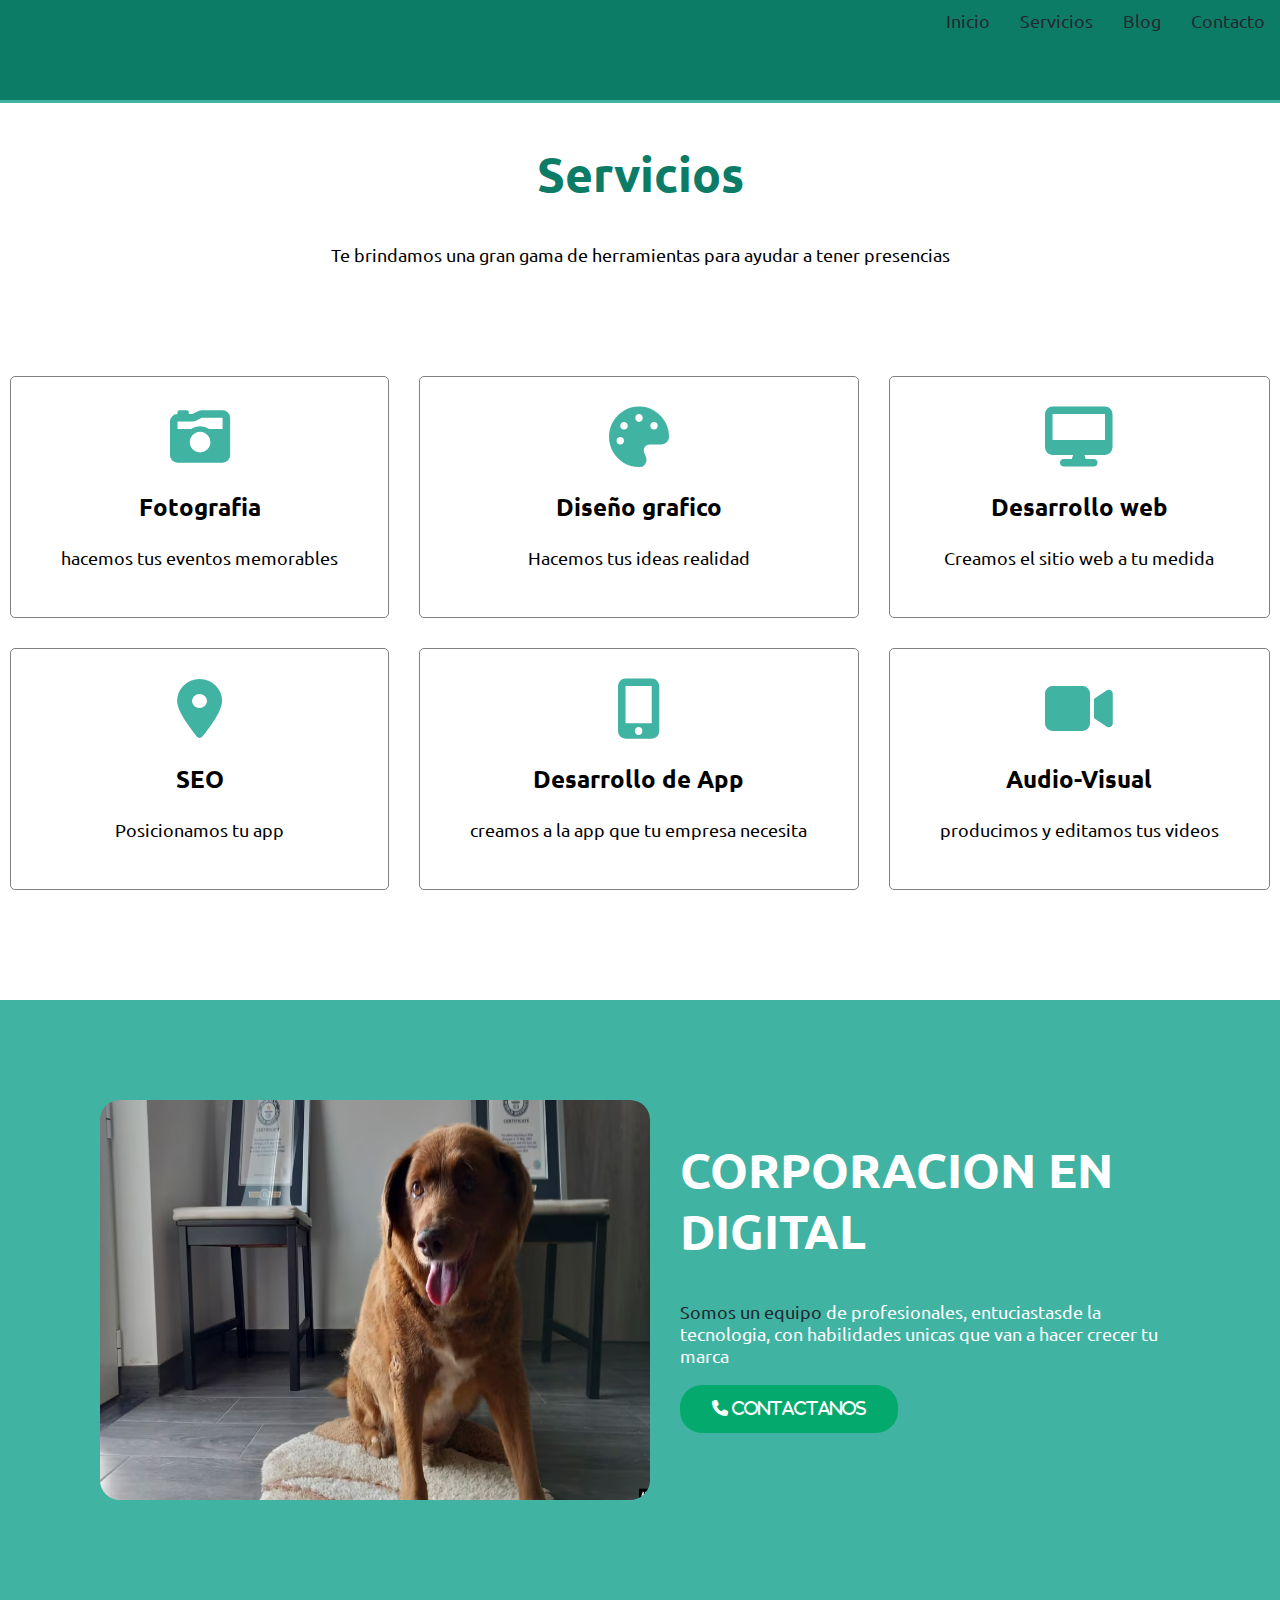
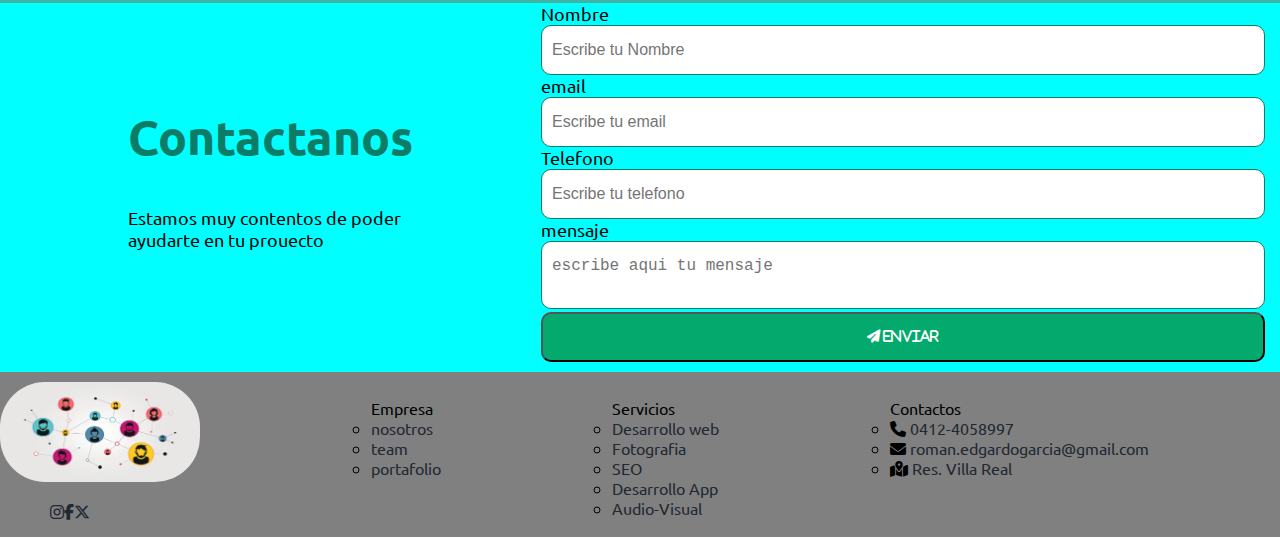
<file: index.html>
<!DOCTYPE html>
<html lang="es">
<head>
    <meta charset="UTF-8">
    <meta name="viewport" content="width=device-width, initial-scale=1.0">
    <link rel="stylesheet" href="/assets/css/style2.css">
    <link rel="stylesheet" href="/assets/fontawesome-free-6.6.0-web/css/all.css">
    <link rel="stylesheet" href="https://cdnjs.cloudflare.com/ajax/libs/animate.css/4.1.1/animate.min.css"/>
    <link rel="stylesheet" href="/assets/css/querys.css">
    <title>Endigital</title>
</head>
<body>
    <header>
        <nav>
            <li> <a href="index.html">Inicio</a></li>
            <li> <a href="servicios.html">Servicios</a></li>
            <li> <a href="blog.html">Blog</a></li>
            <li> <a href="contacto.html">Contacto</a></li>
        </nav>
    </header>
    <section class="title">
    <h2 class="animate__animated animate__bounce">Servicios</h2>
        <p>Te brindamos una gran gama de herramientas para ayudar a tener presencias</p>
    </section>
    <section class="servicios">
        <div class="item-servicios animate__animated animate__fadeInLeft">
            <a href="fotografia.html"><i class="fa-solid fa-camera-retro icon cambiocolor"></i></a>
            <h3>Fotografia</h3>
            <p>hacemos tus eventos memorables</p>
        </div>
        <div class="item-servicios animate__animated animate__fadeInDown animate__delay-2s">
            <a href="disenografico.html"><i class="fa-solid fa-palette icon cambiocolor"></i></a>
            <h3>Diseño grafico</h3>
            <p>Hacemos tus ideas realidad</p>
        </div>
        <div class="item-servicios animate__animated animate__fadeInRight animate__delay-3s">
            <a href="desarrolloweb.html"><i class="fa-solid fa-desktop icon cambiocolor"></i></a>
            <h3>Desarrollo web</h3>
            <p>Creamos el sitio web a tu medida</p>
        </div>
        <div class="item-servicios animate__animated animate__fadeInLeft animate__delay-4s">
            <a href="seo.html"><i class="fa-solid fa-location-dot icon cambiocolor"></i></a>
            <h3>SEO</h3>
            <p>Posicionamos tu app</p>
        </div>
        <div class="item-servicios animate__animated animate__fadeInUp animate__delay-5s">
            <a href="desarrolloapp.html"><i class="fa-solid fa-mobile-screen-button icon cambiocolor"></i></a>
            <h3>Desarrollo de App</h3>
            <p>creamos a la app que tu empresa necesita</p>
        </div>
        <div class="item-servicios animate__animated animate__fadeInRight">
            <a href="audiovisuales.html"><i class="fa-solid fa-video icon cambiocolor"></i></a>
            <h3>Audio-Visual</h3>
            <p>producimos y editamos tus videos</p>
        </div>
        <!--
        <div class="box"></div>
        <div class="box" id="div1">linear</div>
        <div class="box" id="div2">ease</div>
        <div class="box" id="div3">ease-in</div>
        <div class="box" id="div4">ease-out</div>
        <div class="box" id="div5">ease-in-out</div>-->
    </section>
    <section class="nosotros">
        <div class="img animate__animated animate__fadeInLeft">
            <img src="assets/images/perro.jpg" alt="perro" class="imagen">
            <!--revisar los servicios-->
        </div>
        <div>
            <h2 class="animate__animated animate__fadeInRight">Corporacion en digital</h2>
            <p class="textcontactanos animate__animated animate__fadeInRight animate__delay-2s"><a href="#">Somos un equipo</a> de profesionales, entuciastasde la tecnologia, con habilidades unicas que van a hacer crecer tu marca</p>
            <button class="contactanos animate__animated animate__fadeInRight animate__delay-2s"><i class="fa-solid fa-phone">  Contactanos</i></button>
        </div>
    </section>
    <section class="contacto animate__animated animate__fadeInLeft">
        <article class="contact1">
            <h2>Contactanos</h2>
            <p>Estamos muy contentos de poder ayudarte en tu prouecto</p>
        </article>
        <article class="contact2 animate__animated animate__fadeInRight animate__delay-2s">
            <form action="" name="form1" method="post">
                <label for="name">Nombre</label>
                <input type="text" name="name" placeholder="Escribe tu Nombre">
                <label for="email">email</label>
                <input type="email" name="email" placeholder="Escribe tu email">
                <label for="telefono">Telefono</label>
                <input type="telefono" name="telefono" placeholder="Escribe tu telefono">
                <label for="mensaje">mensaje</label>
                <textarea name="mensaje" placeholder="escribe aqui tu mensaje"></textarea>
                <button class="bcontacto"><i class="fa-solid fa-paper-plane">  Enviar</i></button>
            </form>
        </article>
    </section>
    <footer class="footer">
        <section class="sredes">
            <img class="simage" src="/assets/images/networking.jpg" alt="redes">
            <ul class="ulprimero">
                <li><a href="#"><i class="fa-brands fa-instagram"></i></a></li>
                <li><a href="#"><i class="fa-brands fa-facebook-f"></i></a></li>
                <li><a href="#"><i class="fa-brands fa-x-twitter"></i></a></li>
            </ul>
        </section>
        <section class="sempresa">
            <ul> Empresa
                <li class="ulsangria"><a href="#">nosotros</a></li>
                <li class="ulsangria"><a href="#">team</a></li>
                <li class="ulsangria"><a href="#">portafolio</a></li>
            </ul>
        </section>
        <section class="sservicios">
            <ul>Servicios
            <li class="ulsangria"><a href="#">Desarrollo web</a></li>
            <li class="ulsangria"><a href="#">Fotografia</a></li>
            <li class="ulsangria"><a href="#">SEO</a></li>
            <li class="ulsangria"><a href="#">Desarrollo App</a></li>
            <li class="ulsangria"><a href="#">Audio-Visual</a></li>
            </ul>
        </section>
        <section class="scontacto">
            <ul>Contactos
                <li class="ulsangria"><i class="fa-solid fa-phone"></i>  <a href="#">0412-4058997</a></li>
                <li class="ulsangria"><i class="fa-solid fa-envelope"></i> <a href="#">roman.edgardogarcia@gmail.com</a></li>
                <li class="ulsangria"><i class="fa-solid fa-map-location-dot"></i> <a href="#">Res. Villa Real</a></li>
            </ul>
        </section>
    </footer>
</body>
</html>
</file>
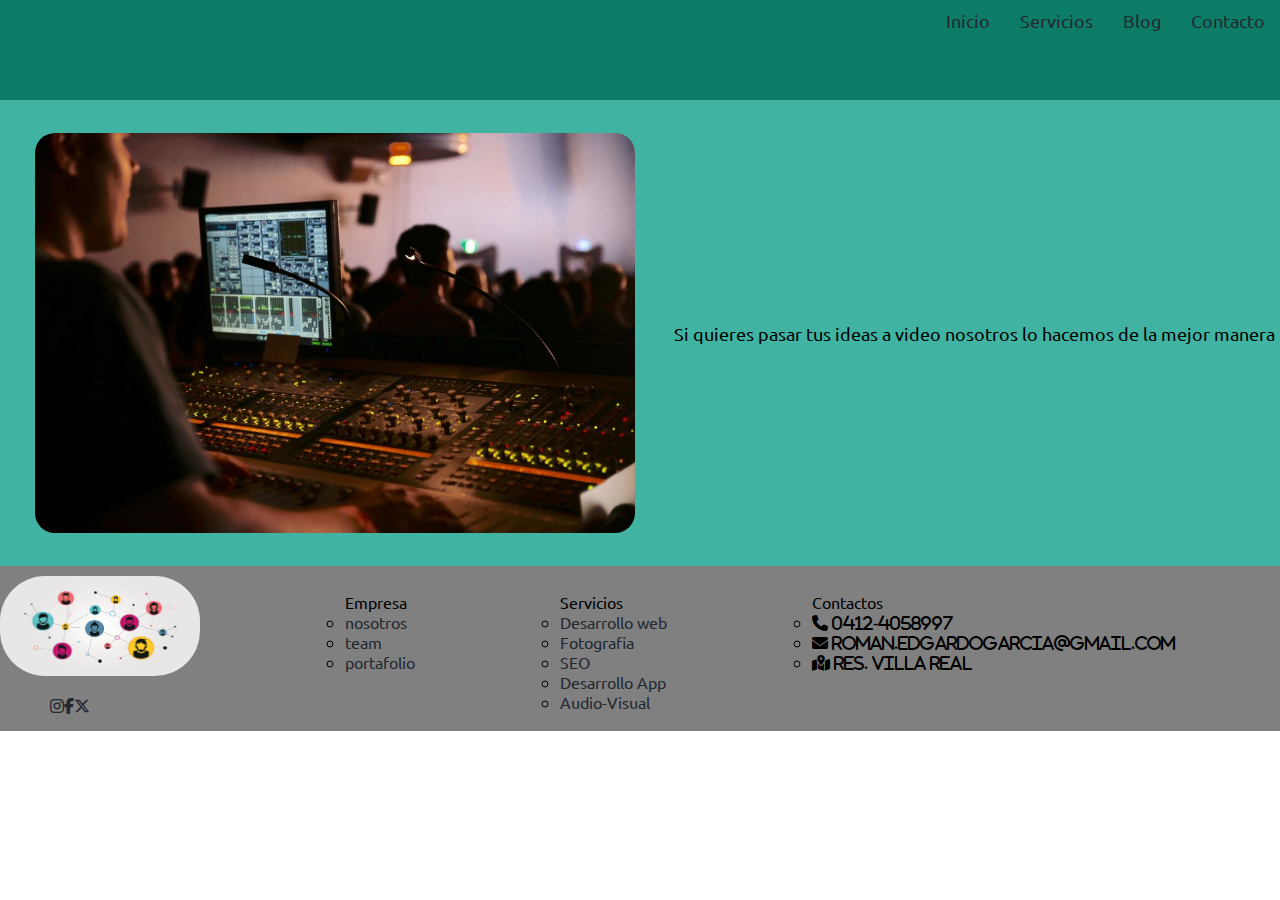
<file: audiovisuales.html>
<!DOCTYPE html>
<html lang="en">
<head>
    <meta charset="UTF-8">
    <meta name="viewport" content="width=device-width, initial-scale=1.0">
    <link rel="stylesheet" href="/assets/css/style2.css">
    <link rel="stylesheet" href="/assets/fontawesome-free-6.6.0-web/css/all.css">
    <link rel="stylesheet" href="https://cdnjs.cloudflare.com/ajax/libs/animate.css/4.1.1/animate.min.css"/>
    <title>Audio Visuales</title>
</head>
<body>
    <header>
        <nav>
            <li> <a href="index.html">Inicio</a></li>
            <li> <a href="servicios.html">Servicios</a></li>
            <li> <a href="blog.html">Blog</a></li>
            <li> <a href="contacto.html">Contacto</a></li>
        </nav>
    </header>
    <section class="sectaudiovisual">
        <div class="divaudiovisual">
            <img class="imgaudiovisual animate__animated animate__flip" src="/assets/images/Audiovisual.jpg" alt="Audiovisual">
        </div>
        <div class="txtaudiovisual">
            <p class="animate__animated animate__bounceInRight animate__delay-1s">Si quieres pasar tus ideas a video nosotros lo hacemos de la mejor manera</p>
        </div>
    </section>
    <footer class="footer">
        <section class="sredes">
            <img class="simage" src="/assets/images/networking.jpg" alt="redes">
            <ul class="ulprimero">
                <li><a href="#"><i class="fa-brands fa-instagram"></i></a></li>
                <li><a href="#"><i class="fa-brands fa-facebook-f"></i></a></li>
                <li><a href="#"><i class="fa-brands fa-x-twitter"></i></a></li>
            </ul>
        </section>
        <section class="sempresa">
            <ul> Empresa
                <li class="ulsangria"><a href="#">nosotros</a></li>
                <li class="ulsangria"><a href="#">team</a></li>
                <li class="ulsangria"><a href="#">portafolio</a></li>
            </ul>
        </section>
        <section class="sservicios">
            <ul>Servicios
            <li class="ulsangria"><a href="#">Desarrollo web</a></li>
            <li class="ulsangria"><a href="#">Fotografia</a></li>
            <li class="ulsangria"><a href="#">SEO</a></li>
            <li class="ulsangria"><a href="#">Desarrollo App</a></li>
            <li class="ulsangria"><a href="#">Audio-Visual</a></li>
            </ul>
        </section>
        <section class="scontacto">
            <ul>Contactos
                <li class="ulsangria"><i class="fa-solid fa-phone">  0412-4058997</i></li>
                <li class="ulsangria"><i class="fa-solid fa-envelope">  roman.edgardogarcia@gmail.com</i></li>
                <li class="ulsangria"><i class="fa-solid fa-map-location-dot">  Res. Villa Real</i></li>
            </ul>
        </section>
    </footer>
</body>
</html>
</file>
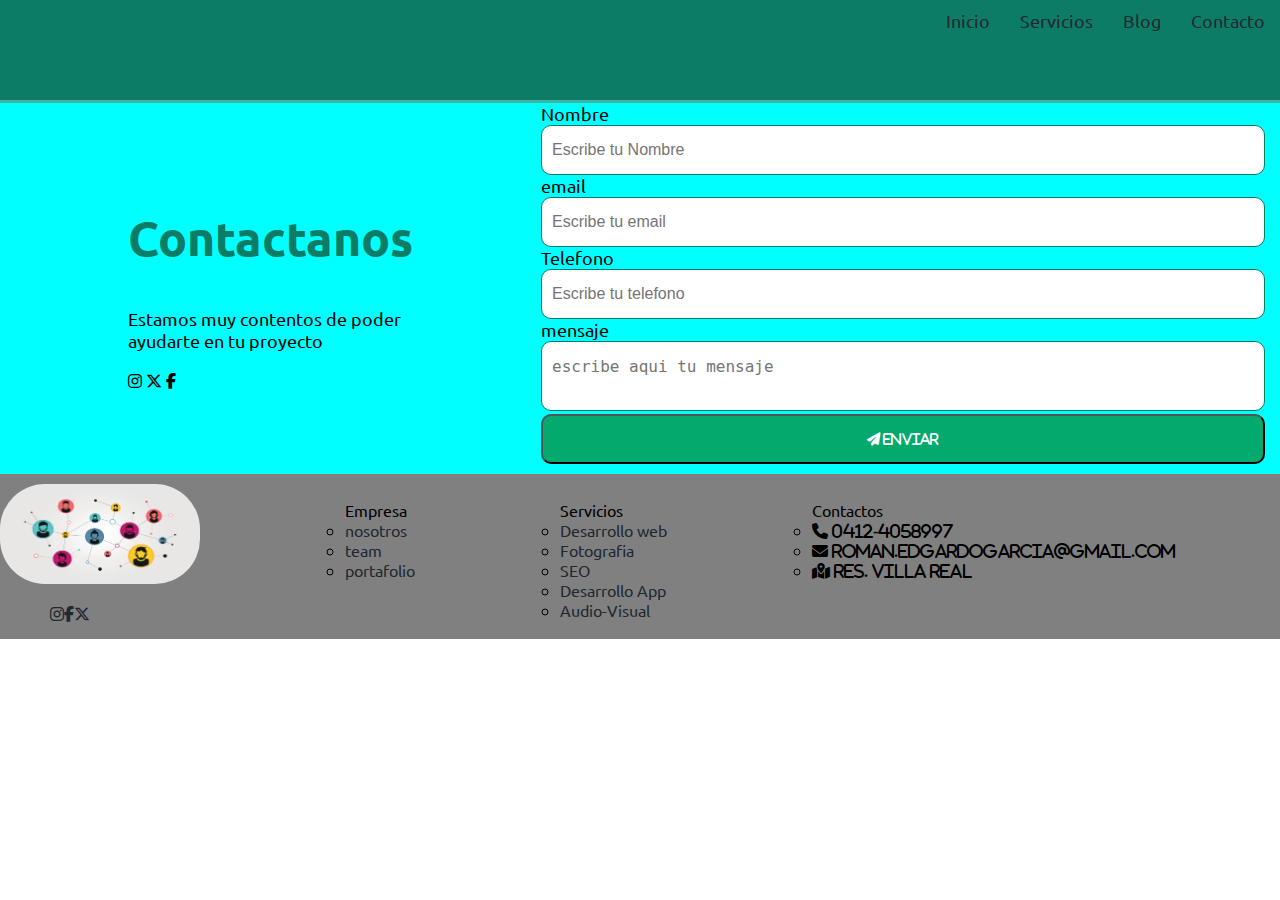
<file: contacto.html>
<!DOCTYPE html>
<html lang="es">
<head>
    <meta charset="UTF-8">
    <meta name="viewport" content="width=device-width, initial-scale=1.0">
    <link rel="stylesheet" href="/assets/css/style2.css">
    <link rel="stylesheet" href="/assets/fontawesome-free-6.6.0-web/css/all.css">
    <link rel="stylesheet" href="https://cdnjs.cloudflare.com/ajax/libs/animate.css/4.1.1/animate.min.css"/>
    <title>Endigital</title>
</head>
<body>
    <header>
        <nav>
            <li> <a href="index.html">Inicio</a></li>
            <li> <a href="servicios.html">Servicios</a></li>
            <li> <a href="blog.html">Blog</a></li>
            <li> <a href="contacto.html">Contacto</a></li>
        </nav>
    </header>
    <section class="contacto animate__animated animate__fadeInLeft">
        <article class="contact1">
            <h2>Contactanos</h2>
            <p>Estamos muy contentos de poder ayudarte en tu proyecto</p>
            <i class="fa-brands fa-instagram"></i>
            <i class="fa-brands fa-x-twitter"></i>
            <i class="fa-brands fa-facebook-f"></i>
        </article>
        <article class="contact2 animate__animated animate__fadeInRight animate__delay-2s">
            <form action="" name="form1" method="post">
                <label for="name">Nombre</label>
                <input type="text" name="name" placeholder="Escribe tu Nombre">
                <label for="email">email</label>
                <input type="email" name="email" placeholder="Escribe tu email">
                <label for="telefono">Telefono</label>
                <input type="telefono" name="telefono" placeholder="Escribe tu telefono">
                <label for="mensaje">mensaje</label>
                <textarea name="mensaje" placeholder="escribe aqui tu mensaje"></textarea>
                <button class="bcontacto"><i class="fa-solid fa-paper-plane">  Enviar</i></button>
            </form>
        </article>
    </section>
    <footer class="footer">
        <section class="sredes">
            <img class="simage" src="/assets/images/networking.jpg" alt="redes">
            <ul class="ulprimero">
                <li><a href="#"><i class="fa-brands fa-instagram"></i></a></li>
                <li><a href="#"><i class="fa-brands fa-facebook-f"></i></a></li>
                <li><a href="#"><i class="fa-brands fa-x-twitter"></i></a></li>
            </ul>
        </section>
        <section class="sempresa">
            <ul> Empresa
                <li class="ulsangria"><a href="#">nosotros</a></li>
                <li class="ulsangria"><a href="#">team</a></li>
                <li class="ulsangria"><a href="#">portafolio</a></li>
            </ul>
        </section>
        <section class="sservicios">
            <ul>Servicios
            <li class="ulsangria"><a href="#">Desarrollo web</a></li>
            <li class="ulsangria"><a href="#">Fotografia</a></li>
            <li class="ulsangria"><a href="#">SEO</a></li>
            <li class="ulsangria"><a href="#">Desarrollo App</a></li>
            <li class="ulsangria"><a href="#">Audio-Visual</a></li>
            </ul>
        </section>
        <section class="scontacto">
            <ul>Contactos
                <li class="ulsangria"><i class="fa-solid fa-phone">  0412-4058997</i></li>
                <li class="ulsangria"><i class="fa-solid fa-envelope">  roman.edgardogarcia@gmail.com</i></li>
                <li class="ulsangria"><i class="fa-solid fa-map-location-dot">  Res. Villa Real</i></li>
            </ul>
        </section>
    </footer>
</body>
</html>
</file>
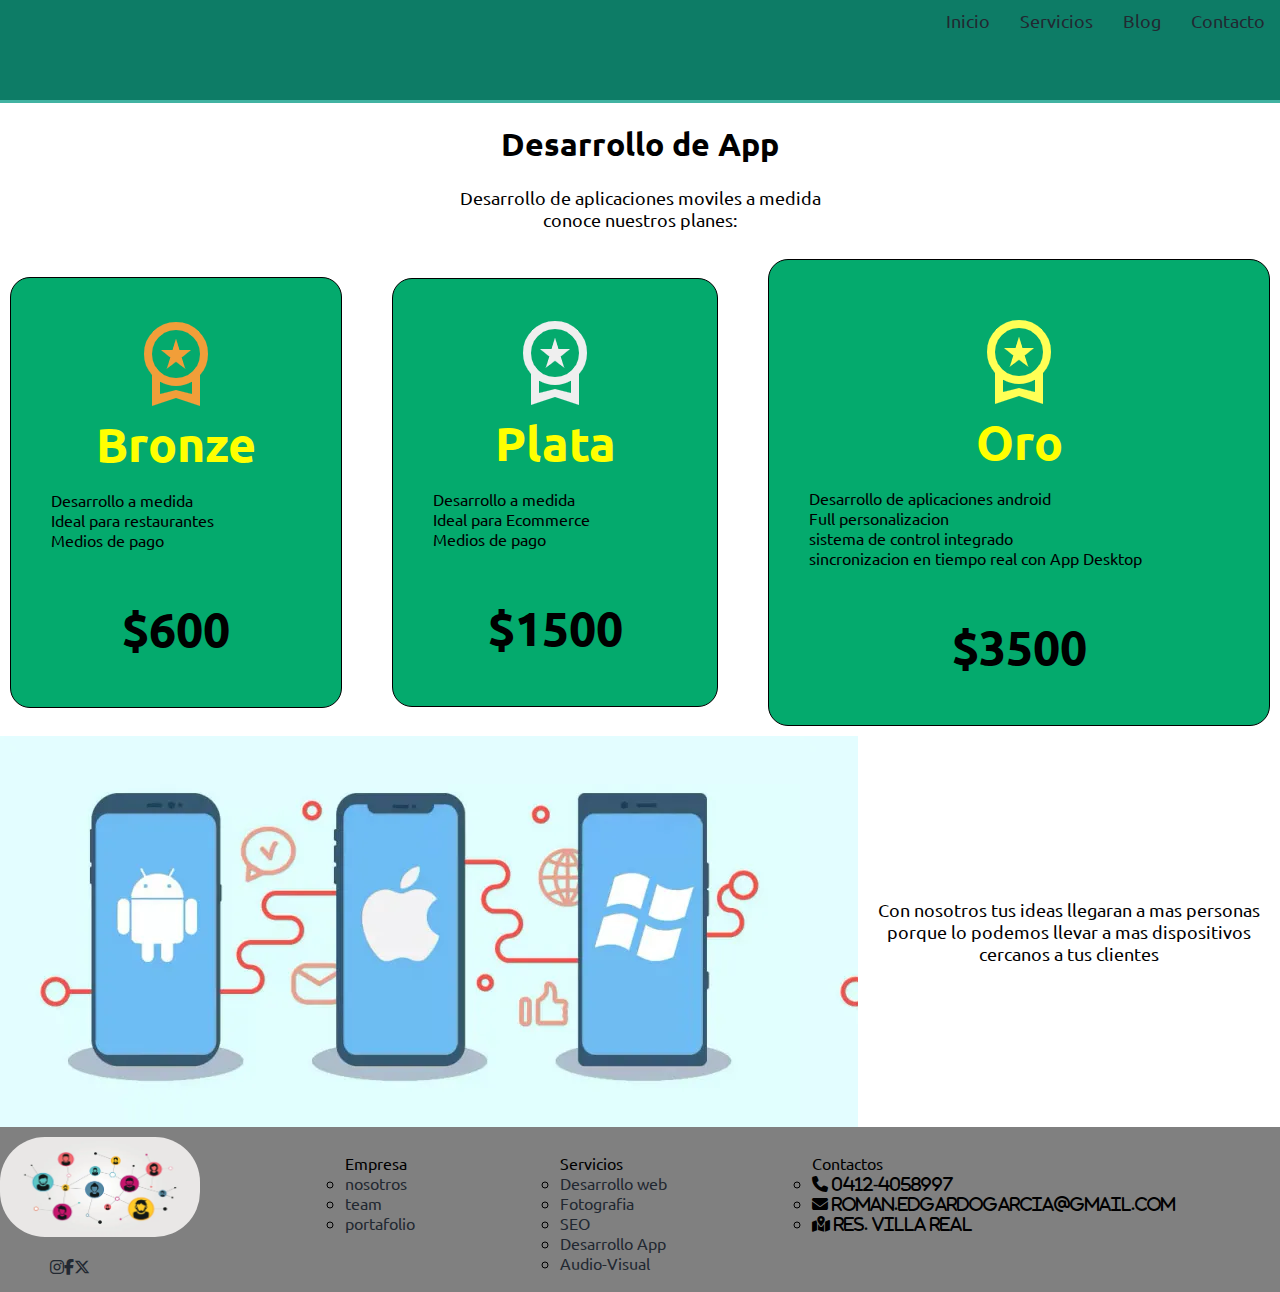
<file: desarrolloapp.html>
<!DOCTYPE html>
<html lang="en">
<head>
    <meta charset="UTF-8">
    <meta name="viewport" content="width=device-width, initial-scale=1.0">
    <link rel="stylesheet" href="/assets/css/style2.css">
    <link rel="stylesheet" href="/assets/fontawesome-free-6.6.0-web/css/all.css">
    <link rel="stylesheet" href="https://cdnjs.cloudflare.com/ajax/libs/animate.css/4.1.1/animate.min.css"/>
    <link rel="stylesheet" href="https://fonts.googleapis.com/css2?family=Material+Symbols+Outlined:opsz,wght,FILL,GRAD@20..48,100..700,0..1,-50..200" />
    <title>Diseno App</title>
</head>
<body>
    <header>
        <nav>
            <li> <a href="index.html">Inicio</a></li>
            <li> <a href="servicios.html">Servicios</a></li>
            <li> <a href="blog.html">Blog</a></li>
            <li> <a href="contacto.html">Contacto</a></li>
        </nav>
    </header>
    <section class="sectapp">
        <h1 class="h1app">Desarrollo de App</h1>
        <p class="papp">Desarrollo de aplicaciones moviles a medida <br>
        conoce nuestros planes:</p>
    </section>
    <section class="planes">
        <article class="card bronzeplate animate__animated animate__fadeInUp">
            <img src="/assets/images/medalbronze.png" alt="medalla de bronce">
            <h2 class="titapp">Bronze</h2>
            <ul class="listplanes">
                <li>Desarrollo a medida</li>
                <li>Ideal para restaurantes</li>
                <li>Medios de pago</li>
            </ul>
            <p class="precio">$600</p>
            <a href="#"></a>
        </article>
        <article class="card platecard animate__animated animate__fadeInUp animate__delay-1s">
            <img src="/assets/images/medalplate.png" alt="medalla de bronce">
            <h2 class="titapp">Plata</h2>
            <ul class="listplanes">
                <li>Desarrollo a medida</li>
                <li>Ideal para Ecommerce</li>
                <li>Medios de pago</li>
            </ul>
            <p class="precio">$1500</p>
            <a href="#"></a>
        </article>
        <article class="card goldcard animate__animated animate__fadeInUp animate__delay-2s">
            <img src="/assets/images/medalgold.png" alt="medalla de bronce">
            <h2 class="titapp">Oro</h2>
            <ul class="listplanes ">
                <li>Desarrollo de aplicaciones android</li>
                <li>Full personalizacion</li>
                <li>sistema de control integrado</li>
                <li>sincronizacion en tiempo real con App Desktop</li>
            </ul>
            <a href="#"></a>
            <p class="precio">$3500</p>
        </article>
    </section>
    <section class="sectdesarrolloapp">
        <div class="imgdesarrolloapp">
            
        </div>
        <div class="txtdesarrolloweb">
            <p>Con nosotros tus ideas llegaran a mas personas porque lo podemos llevar a mas dispositivos cercanos a tus clientes</p>
        </div>
    </section>
    <footer class="footer">
        <section class="sredes">
            <img class="simage" src="/assets/images/networking.jpg" alt="redes">
            <ul class="ulprimero">
                <li><a href="#"><i class="fa-brands fa-instagram"></i></a></li>
                <li><a href="#"><i class="fa-brands fa-facebook-f"></i></a></li>
                <li><a href="#"><i class="fa-brands fa-x-twitter"></i></a></li>
            </ul>
        </section>
        <section class="sempresa">
            <ul> Empresa
                <li class="ulsangria"><a href="#">nosotros</a></li>
                <li class="ulsangria"><a href="#">team</a></li>
                <li class="ulsangria"><a href="#">portafolio</a></li>
            </ul>
        </section>
        <section class="sservicios">
            <ul>Servicios
            <li class="ulsangria"><a href="#">Desarrollo web</a></li>
            <li class="ulsangria"><a href="#">Fotografia</a></li>
            <li class="ulsangria"><a href="#">SEO</a></li>
            <li class="ulsangria"><a href="#">Desarrollo App</a></li>
            <li class="ulsangria"><a href="#">Audio-Visual</a></li>
            </ul>
        </section>
        <section class="scontacto">
            <ul>Contactos
                <li class="ulsangria"><i class="fa-solid fa-phone">  0412-4058997</i></li>
                <li class="ulsangria"><i class="fa-solid fa-envelope">  roman.edgardogarcia@gmail.com</i></li>
                <li class="ulsangria"><i class="fa-solid fa-map-location-dot">  Res. Villa Real</i></li>
            </ul>
        </section>
    </footer>
</body>
</html>
</file>
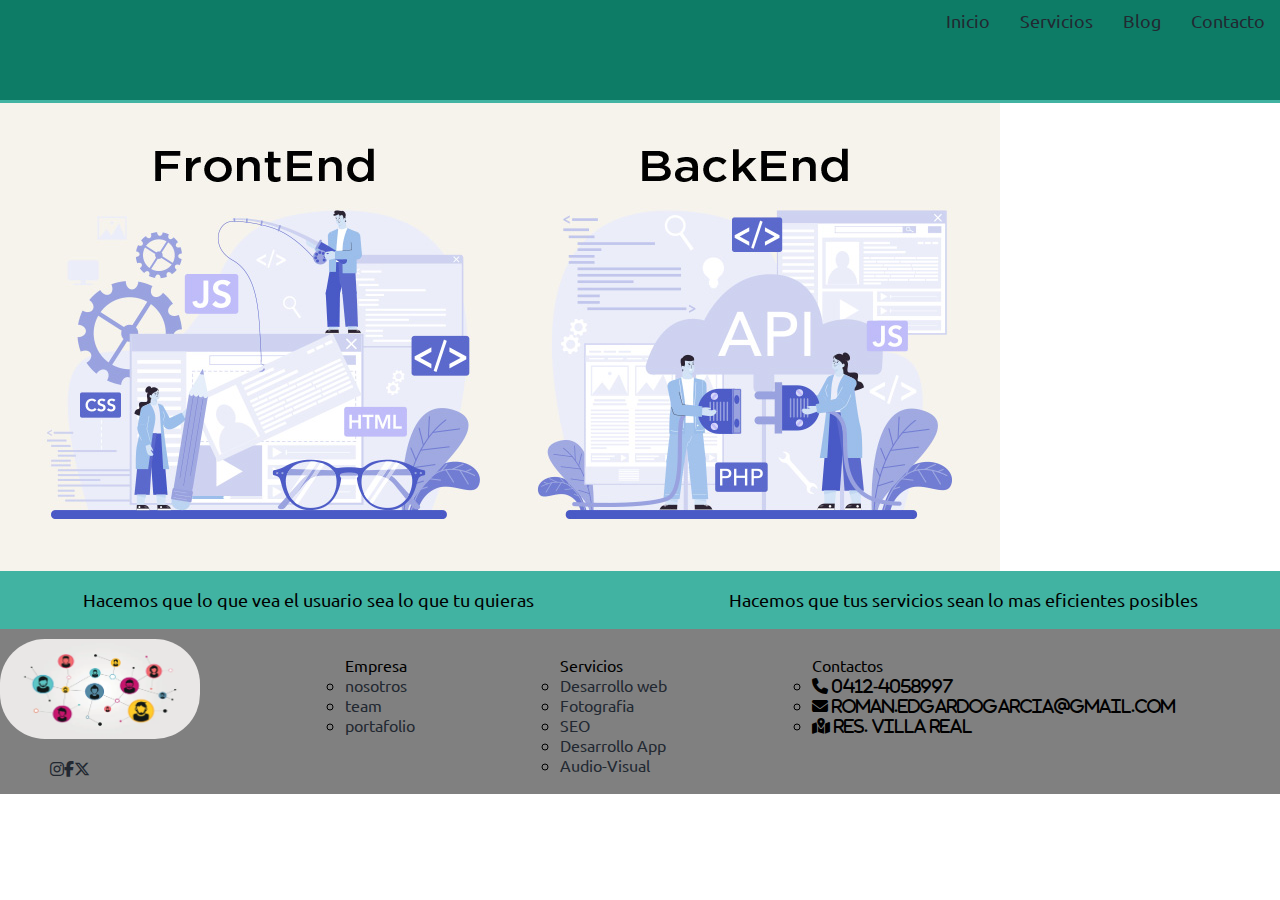
<file: desarrolloweb.html>
<!DOCTYPE html>
<html lang="en">
<head>
    <meta charset="UTF-8">
    <meta name="viewport" content="width=device-width, initial-scale=1.0">
    <link rel="stylesheet" href="/assets/css/style2.css">
    <link rel="stylesheet" href="/assets/fontawesome-free-6.6.0-web/css/all.css">
    <link rel="stylesheet" href="https://cdnjs.cloudflare.com/ajax/libs/animate.css/4.1.1/animate.min.css"/>
    <title>Diseno Web</title>
</head>
<body>
    <header>
        <nav>
            <li> <a href="index.html">Inicio</a></li>
            <li> <a href="servicios.html">Servicios</a></li>
            <li> <a href="blog.html">Blog</a></li>
            <li> <a href="contacto.html">Contacto</a></li>
        </nav>
    </header>
    <div class="imgdesarrolloweb"></div>
    <section class="desarrolloweb">
        <div class="sectfront">
            <p>Hacemos que lo que vea el usuario sea lo que tu quieras</p>
        </div>
        <div class="sectback">
            <p>Hacemos que tus servicios sean lo mas eficientes posibles</p>
        </div>
    </section>
    <footer class="footer">
        <section class="sredes">
            <img class="simage" src="/assets/images/networking.jpg" alt="redes">
            <ul class="ulprimero">
                <li><a href="#"><i class="fa-brands fa-instagram"></i></a></li>
                <li><a href="#"><i class="fa-brands fa-facebook-f"></i></a></li>
                <li><a href="#"><i class="fa-brands fa-x-twitter"></i></a></li>
            </ul>
        </section>
        <section class="sempresa">
            <ul> Empresa
                <li class="ulsangria"><a href="#">nosotros</a></li>
                <li class="ulsangria"><a href="#">team</a></li>
                <li class="ulsangria"><a href="#">portafolio</a></li>
            </ul>
        </section>
        <section class="sservicios">
            <ul>Servicios
            <li class="ulsangria"><a href="#">Desarrollo web</a></li>
            <li class="ulsangria"><a href="#">Fotografia</a></li>
            <li class="ulsangria"><a href="#">SEO</a></li>
            <li class="ulsangria"><a href="#">Desarrollo App</a></li>
            <li class="ulsangria"><a href="#">Audio-Visual</a></li>
            </ul>
        </section>
        <section class="scontacto">
            <ul>Contactos
                <li class="ulsangria"><i class="fa-solid fa-phone">  0412-4058997</i></li>
                <li class="ulsangria"><i class="fa-solid fa-envelope">  roman.edgardogarcia@gmail.com</i></li>
                <li class="ulsangria"><i class="fa-solid fa-map-location-dot">  Res. Villa Real</i></li>
            </ul>
        </section>
    </footer>
</body>
</html>
</file>
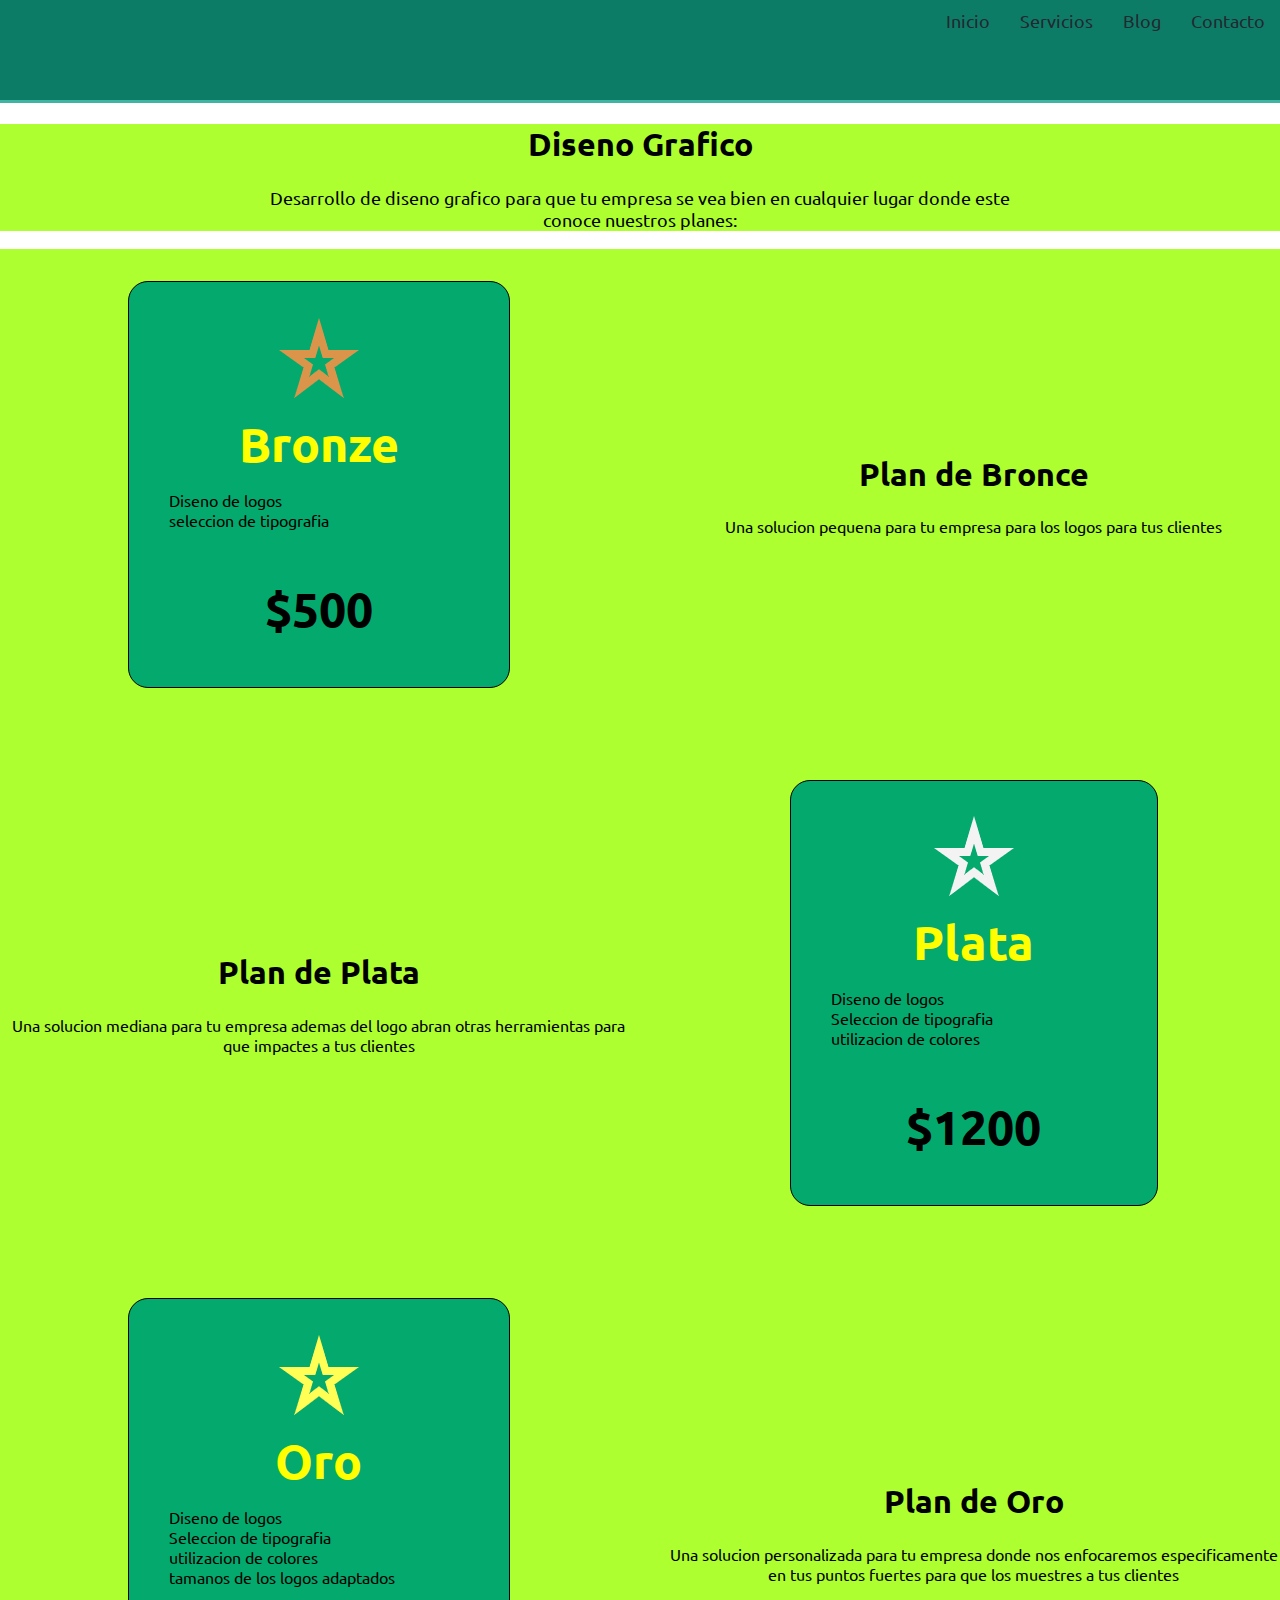
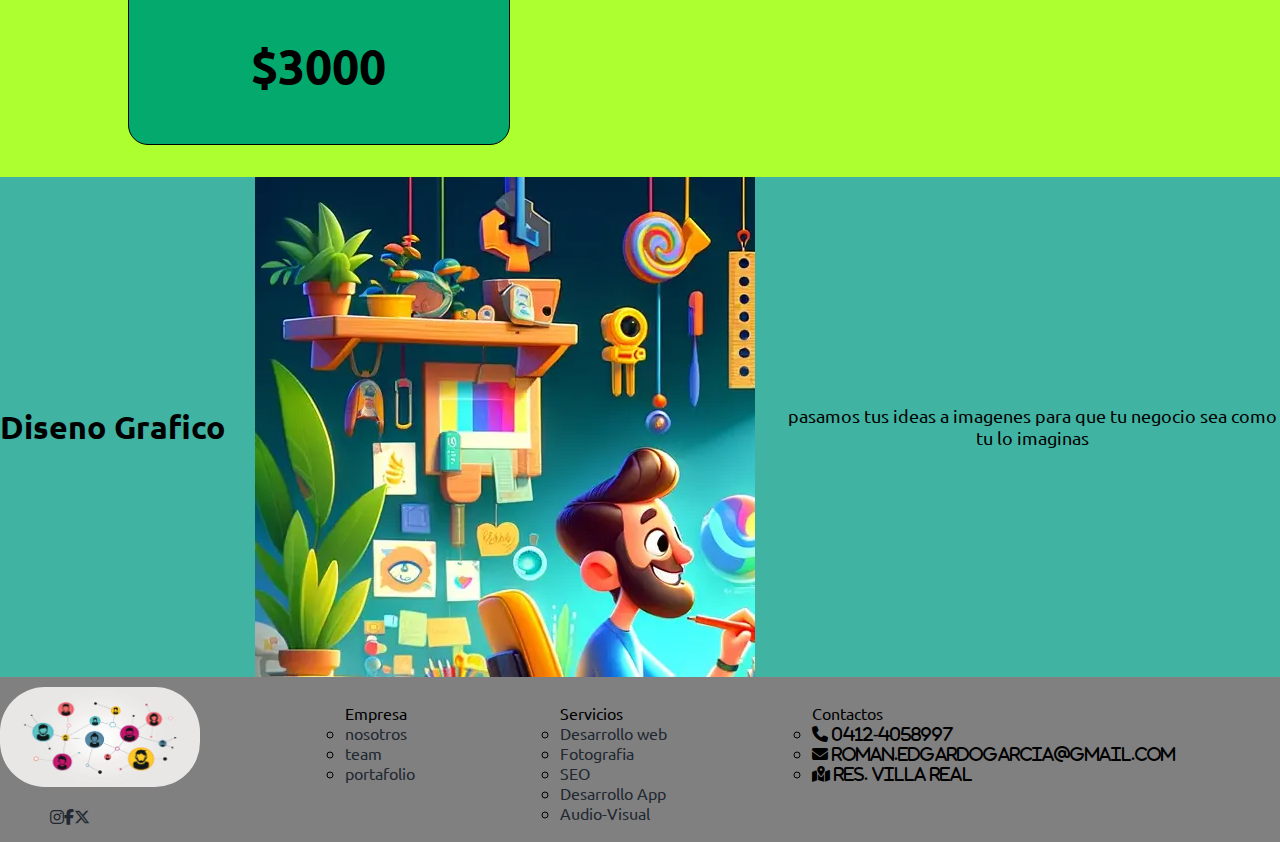
<file: disenografico.html>
<!DOCTYPE html>
<html lang="en">
<head>
    <meta charset="UTF-8">
    <meta name="viewport" content="width=device-width, initial-scale=1.0">    
    <link rel="stylesheet" href="/assets/css/style2.css">
    <link rel="stylesheet" href="/assets/fontawesome-free-6.6.0-web/css/all.css">
    <link rel="stylesheet" href="https://cdnjs.cloudflare.com/ajax/libs/animate.css/4.1.1/animate.min.css"/>
    <title>Diseno Grafico</title>
</head>
<body>
    <header>
        <nav>
            <li> <a href="index.html">Inicio</a></li>
            <li> <a href="servicios.html">Servicios</a></li>
            <li> <a href="blog.html">Blog</a></li>
            <li> <a href="contacto.html">Contacto</a></li>
        </nav>
    </header>
    <section class="sectapp colorgreenyellow">
        <h1 class="h1app">Diseno Grafico</h1>
        <p class="papp">Desarrollo de diseno grafico para que tu empresa se vea bien en cualquier lugar donde este <br>
        conoce nuestros planes:</p>
    </section>
    <section class="plandiseno colorgreenyellow">
        <div class="planbronze carddiseno bronzeplate">
            <img src="/assets/images/starbronze.png" alt="medalla de bronce">
            <h2 class="titapp">Bronze</h2>
            <ul class="listplanes">
                <li>Diseno de logos</li>
                <li>seleccion de tipografia</li>
            </ul>
            <p class="precio">$500</p>
            <a href="#"></a>
        </div>
        <div class="txtbronze">
            <h1>Plan de Bronce</h1>
            Una solucion pequena para tu empresa para los logos para tus clientes 
        </div>
        <div class="txtplate">
            <h1>Plan de Plata</h1>
            Una solucion mediana para tu empresa ademas del logo abran otras herramientas para que impactes a tus clientes
        </div>
        <div class="planplate carddiseno platecard">
            <img src="/assets/images/starplate.png" alt="medalla de bronce">
            <h2 class="titapp">Plata</h2>
            <ul class="listplanes">
                <li>Diseno de logos</li>
                <li>Seleccion de tipografia</li>
                <li>utilizacion de colores</li>
            </ul>
            <p class="precio">$1200</p>
            <a href="#"></a>
        </div>
        <div class="plangold carddiseno goldcard">
            <img src="/assets/images/stargold.png" alt="medalla de bronce">
            <h2 class="titapp">Oro</h2>
            <ul class="listplanes ">
                <li>Diseno de logos</li>
                <li>Seleccion de tipografia</li>
                <li>utilizacion de colores</li>
                <li>tamanos de los logos adaptados</li>
            </ul>
            <a href="#"></a>
            <p class="precio">$3000</p>
        </div>
        <div class="txtgold">
            <h1>Plan de Oro</h1>
            Una solucion personalizada para tu  empresa donde nos enfocaremos especificamente en tus puntos fuertes para que los muestres a tus clientes
        </div>
    </section>
    <section class="disenonosotros">
        <div>
            <h1 class="animate__animated animate__fadeInLeftBig">Diseno Grafico</h1>
        </div>
        <div class="imgdiseno">
            
        </div>
        <div>
            <p class="animate__animated animate__fadeInRightBig">pasamos tus ideas a imagenes para que tu negocio sea como tu lo imaginas </p>
        </div>
    </section>
    <footer class="footer">
        <section class="sredes">
            <img class="simage" src="/assets/images/networking.jpg" alt="redes">
            <ul class="ulprimero">
                <li><a href="#"><i class="fa-brands fa-instagram"></i></a></li>
                <li><a href="#"><i class="fa-brands fa-facebook-f"></i></a></li>
                <li><a href="#"><i class="fa-brands fa-x-twitter"></i></a></li>
            </ul>
        </section>
        <section class="sempresa">
            <ul> Empresa
                <li class="ulsangria"><a href="#">nosotros</a></li>
                <li class="ulsangria"><a href="#">team</a></li>
                <li class="ulsangria"><a href="#">portafolio</a></li>
            </ul>
        </section>
        <section class="sservicios">
            <ul>Servicios
            <li class="ulsangria"><a href="#">Desarrollo web</a></li>
            <li class="ulsangria"><a href="#">Fotografia</a></li>
            <li class="ulsangria"><a href="#">SEO</a></li>
            <li class="ulsangria"><a href="#">Desarrollo App</a></li>
            <li class="ulsangria"><a href="#">Audio-Visual</a></li>
            </ul>
        </section>
        <section class="scontacto">
            <ul>Contactos
                <li class="ulsangria"><i class="fa-solid fa-phone">  0412-4058997</i></li>
                <li class="ulsangria"><i class="fa-solid fa-envelope">  roman.edgardogarcia@gmail.com</i></li>
                <li class="ulsangria"><i class="fa-solid fa-map-location-dot">  Res. Villa Real</i></li>
            </ul>
        </section>
    </footer>
</body>
</html>
</file>
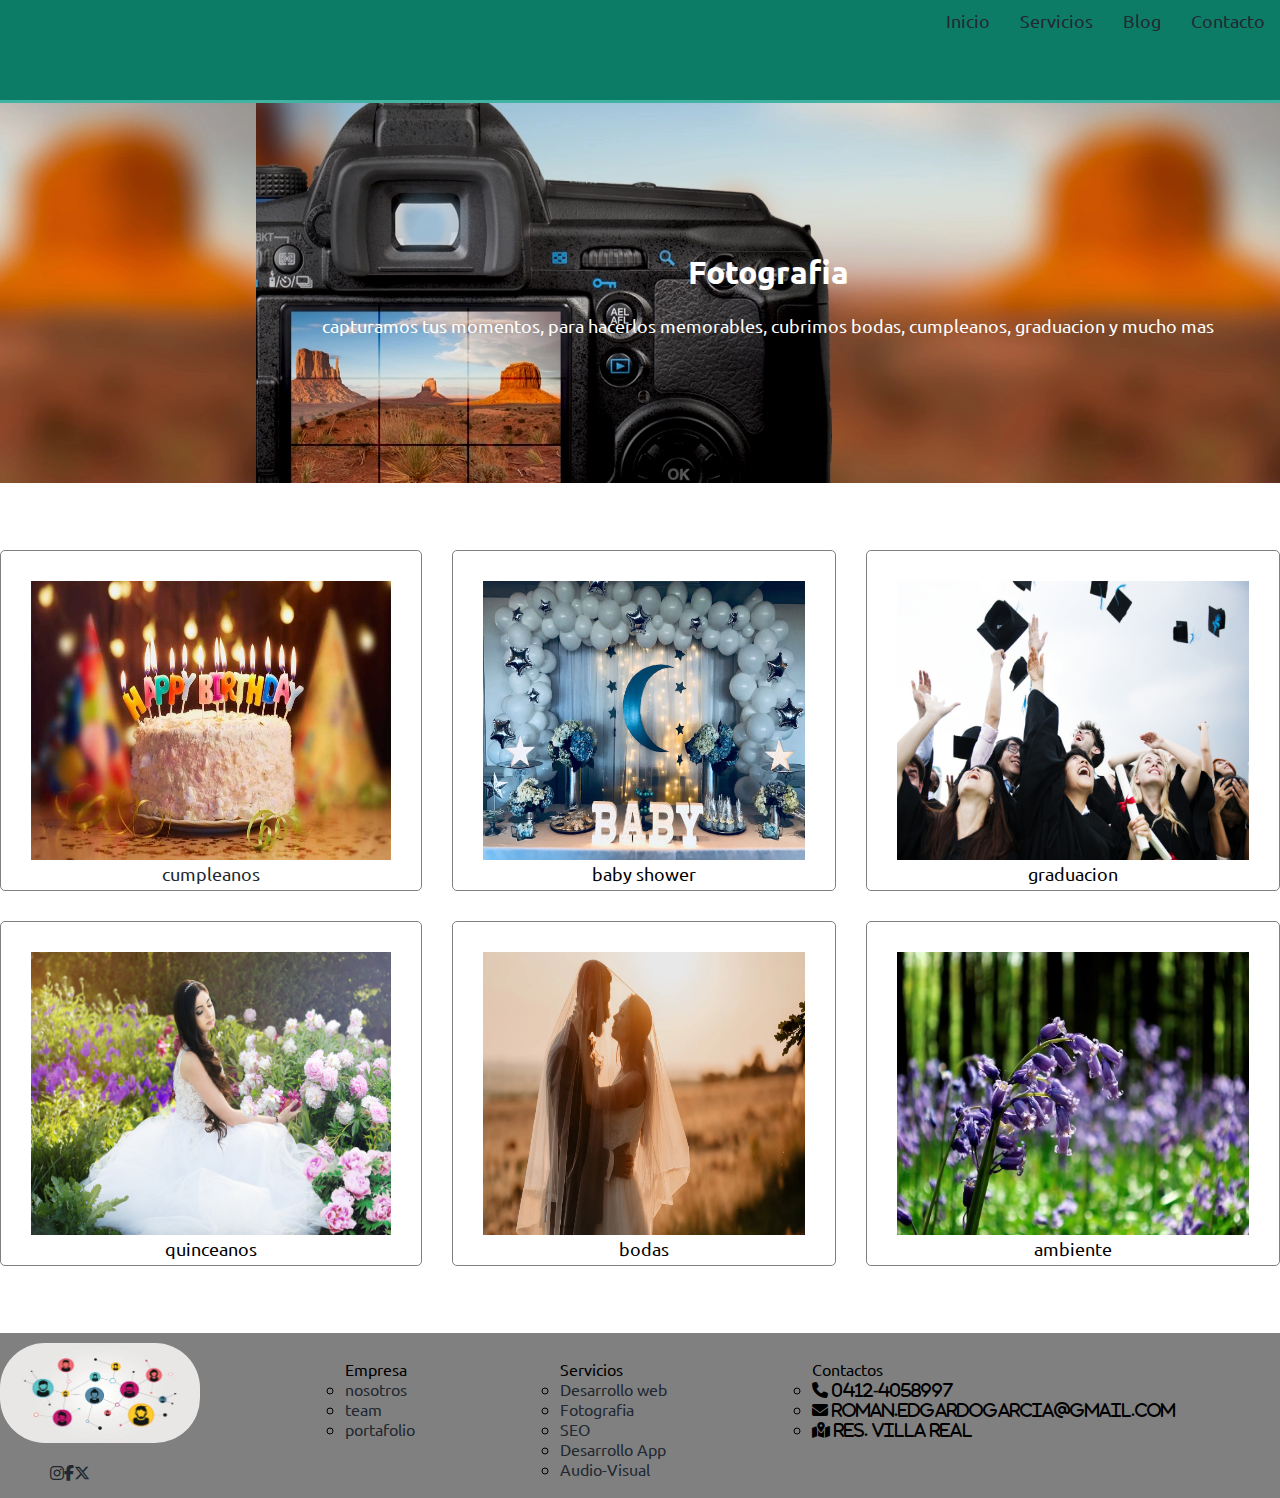
<file: fotografia.html>
<!DOCTYPE html>
<html lang="en">
<head>
    <meta charset="UTF-8">
    <meta name="viewport" content="width=device-width, initial-scale=1.0">
    <link rel="stylesheet" href="/assets/css/style2.css">
    <link rel="stylesheet" href="/assets/fontawesome-free-6.6.0-web/css/all.css">
    <link rel="stylesheet" href="https://cdnjs.cloudflare.com/ajax/libs/animate.css/4.1.1/animate.min.css"/>
    <title>Fotografia</title>
</head>
<body>
    <header>
        <nav>
            <li> <a href="index.html">Inicio</a></li>
            <li> <a href="servicios.html">Servicios</a></li>
            <li> <a href="blog.html">Blog</a></li>
            <li> <a href="contacto.html">Contacto</a></li>
        </nav>
    </header>
    <section class="fotografia">
        <h1>Fotografia</h1>
        <p>capturamos tus momentos, para hacerlos memorables, cubrimos bodas, cumpleanos, graduacion y mucho mas</p>
    </section>
    <section class="galeria">
        <article class="fotos">
            <a href="#"><img class="foto" src="/assets/images/cumpleanos.jpg" alt="cumpleanos"><p class="tserviciofotografia">cumpleanos</p></a>
        </article>
        <article class="fotos">
            <a href="#"><img class="foto" src="/assets/images/imgbabyshower.jpg" alt="babyshower"></a>
            <p class="tserviciofotografia">baby shower</p>
        </article>
        <article class="fotos">
            <a href="#"><img class="foto" src="/assets/images/imggraduacion.jpg" alt="graduacion"></a>
            <p class="tserviciofotografia">graduacion</p>
        </article>
        <article class="fotos">
            <a href="#"><img class="foto" src="/assets/images/imgquinceanos.jpg" alt="quinceanos"></a>
            <p class="tserviciofotografia">quinceanos</p>
        </article>
        <article class="fotos">
            <a href="#"><img class="foto" src="/assets/images/imgboda.jpg" alt="boda"></a>
            <p class="tserviciofotografia">bodas</p>
        </article>
        <article class="fotos">
            <a href="#"><img class="foto" src="/assets/images/imgambiente.jpg" alt="cumpleanos"></a>
            <p class="tserviciofotografia">ambiente</p>
        </article>

    </section>
    <footer class="footer">
        <section class="sredes">
            <img class="simage" src="/assets/images/networking.jpg" alt="redes">
            <ul class="ulprimero">
                <li><a href="#"><i class="fa-brands fa-instagram"></i></a></li>
                <li><a href="#"><i class="fa-brands fa-facebook-f"></i></a></li>
                <li><a href="#"><i class="fa-brands fa-x-twitter"></i></a></li>
            </ul>
        </section>
        <section class="sempresa">
            <ul> Empresa
                <li class="ulsangria"><a href="#">nosotros</a></li>
                <li class="ulsangria"><a href="#">team</a></li>
                <li class="ulsangria"><a href="#">portafolio</a></li>
            </ul>
        </section>
        <section class="sservicios">
            <ul>Servicios
            <li class="ulsangria"><a href="#">Desarrollo web</a></li>
            <li class="ulsangria"><a href="#">Fotografia</a></li>
            <li class="ulsangria"><a href="#">SEO</a></li>
            <li class="ulsangria"><a href="#">Desarrollo App</a></li>
            <li class="ulsangria"><a href="#">Audio-Visual</a></li>
            </ul>
        </section>
        <section class="scontacto">
            <ul>Contactos
                <li class="ulsangria"><i class="fa-solid fa-phone">  0412-4058997</i></li>
                <li class="ulsangria"><i class="fa-solid fa-envelope">  roman.edgardogarcia@gmail.com</i></li>
                <li class="ulsangria"><i class="fa-solid fa-map-location-dot">  Res. Villa Real</i></li>
            </ul>
        </section>
    </footer>
</body>
</html>
</file>
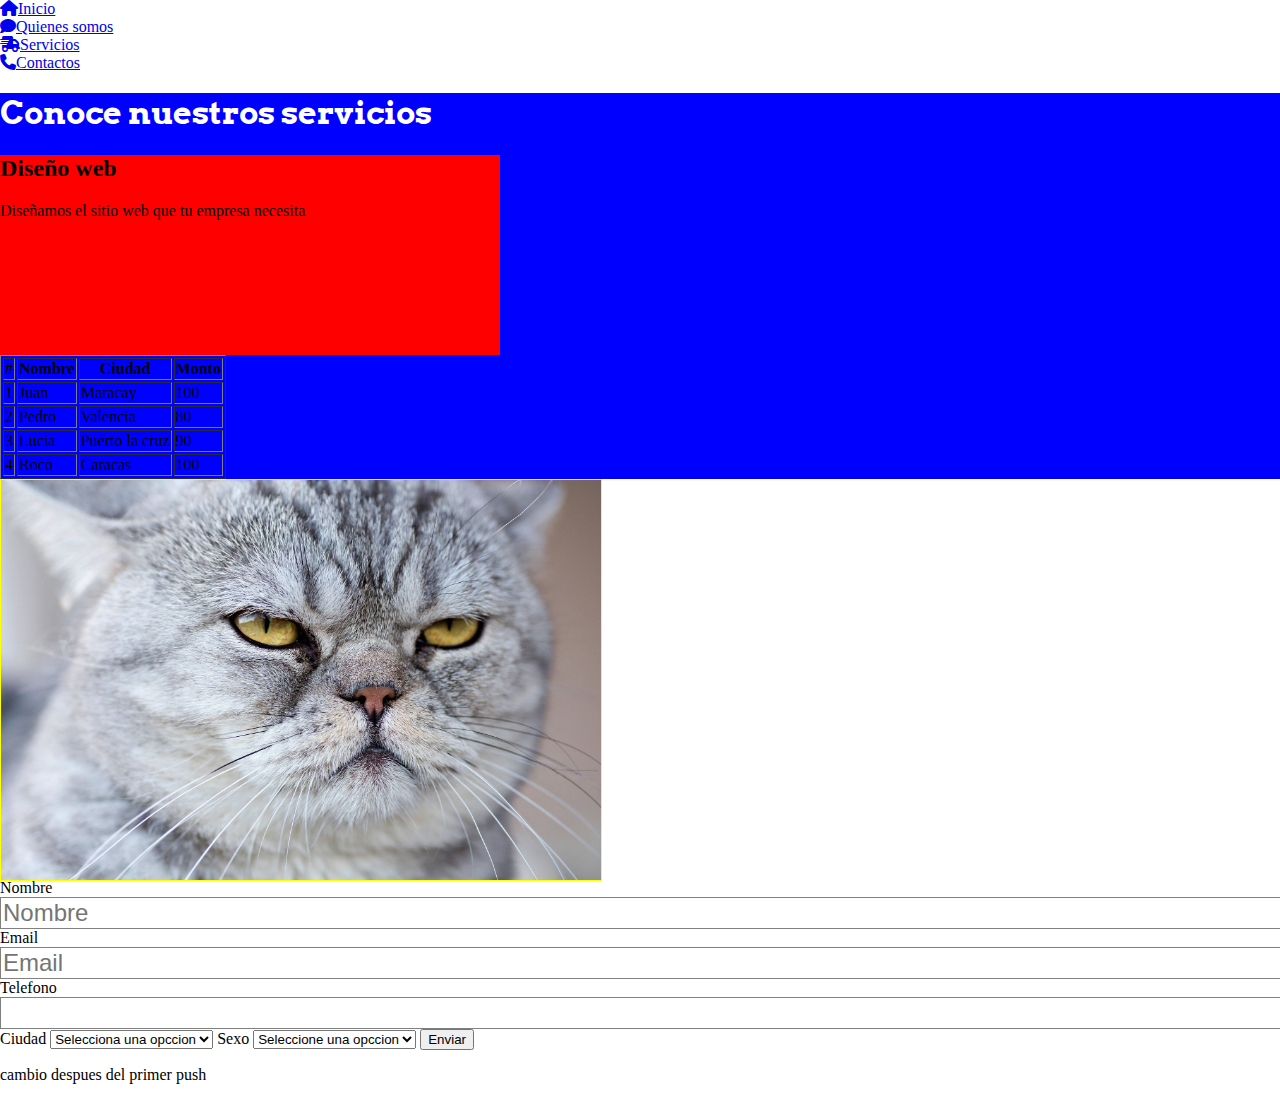
<file: index2change.html>
<!DOCTYPE html>
<html lang="es">
<head>
    <meta charset="UTF-8">
    <meta name="viewport" content="width=device-width, initial-scale=1.0">
    <title>Clase 2</title>
    <link rel="stylesheet" href="assets/css/style.css">
    <link rel="stylesheet" href="assets/fontawesome-free-6.6.0-web/css/all.css">
</head>
<body>

    <nav>
        <li>
            <a href="#">
                <i class="fa-solid fa-house"></i>Inicio
            </a>
        </li>
        <!--usar iconos-->
        <li><a href="#"><i class="fa-solid fa-comment"></i>Quienes somos</a></li>
        <li><a href="#"><i class="fa-solid fa-truck-fast"></i>Servicios</a></li>
        <li><a href="#"><i class="fa-solid fa-phone"></i>Contactos</a></li>
        <!--esto es un comentario-->
    </nav>
    <section class="servicios">
        <h1 class="h1">Conoce nuestros servicios</h1>
        <article class="servicio1">
            <h2 class="diseno">Diseño web</h2>
            <p>Diseñamos el sitio web que tu empresa necesita</p>
        </article>
        <table border="1">
            <tr>
                <th>#</th>
                <th>Nombre</th>
                <th>Ciudad</th>
                <th>Monto</th>
            </tr>
            <tr>
                <td>1</td>
                <td>Juan</td>
                <td>Maracay</td>
                <td>100</td>
            </tr>
            <tr>
                <td>2</td>
                <td>Pedro</td>
                <td>Valencia</td>
                <td>80</td>
            </tr>
            <tr>
                <td>3</td>
                <td>Lucia</td>
                <td>Puerto la cruz</td>
                <td>90</td>
            </tr>
            <tr>
                <td>4</td>
                <td>Roco</td>
                <td>Caracas</td>
                <td>100</td>
            </tr>

        </table>
    </section>
    <section class="fotografia">
        <a href="https://www.google.com" target="_blank"><img class="img" src="assets/images/gato1.jpg" width="50%" alt="gato"></a>
    </section>
    <section class="contacto">
        <form action="post" action="#"></form>
            <label for="name" class="name">Nombre</label>
            <input type="text" name="name" placeholder="Nombre">
            <label for="email" class="email">Email</label>
            <input type="email" name="email" placeholder="Email">
            <label for="tel" class="tel"> Telefono</label>
            <input type="text" name="tel">
            <label for="ciudad" class="ciudad">Ciudad</label>
            <select name="ciudad" >
                <option value=""> Selecciona una opccion</option>
                <option value="caracas">Caracas</option>
                <option value="Maracay"> Maracay</option>
                <option value="San Juan de los Morros"> San Juan de los Morros</option>
            </select>
            <label for="sexo" class="sexo"> Sexo</label>
            <select name="sexo">
                <option value="">Seleccione una opccion</option>
                <option value="f">Femenino</option>
                <option value="m">Masculino</option>
            </select>
            <input type="submit" value="Enviar">
            <p>cambio despues del primer push</p>
    </section>
    
</body>
</html>
</file>
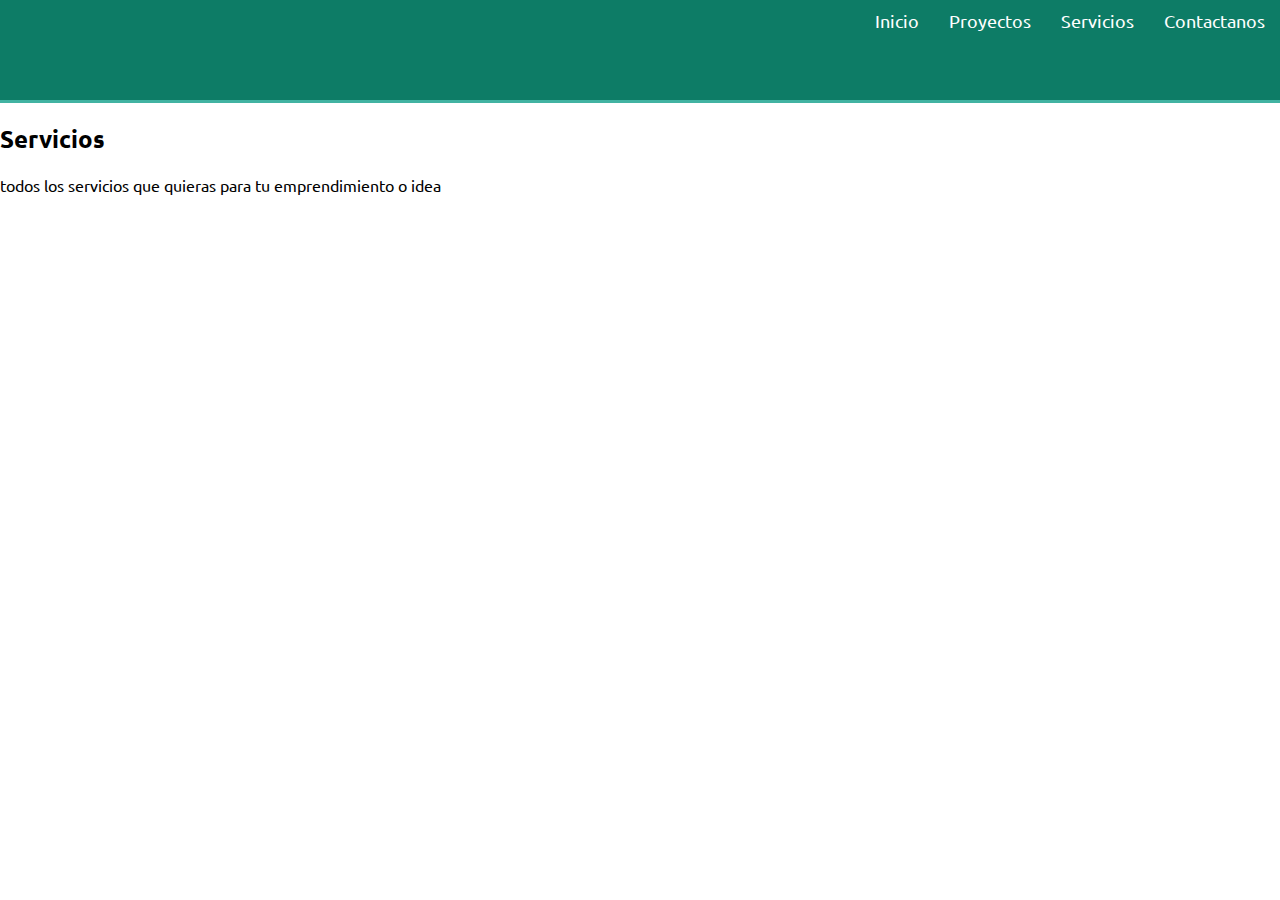
<file: index3.html>
<!DOCTYPE html>
<html lang="en">
<head>
    <meta charset="UTF-8">
    <meta name="viewport" content="width=device-width, initial-scale=1.0">
    <link rel="stylesheet" href="/assets/css/style3.css">
    <title>Document</title>
</head>
<body>
    <header>
        <nav>
            <li><a href="index3.html">Inicio</a></li>
            <li><a href="proyectos.html">Proyectos</a></li>
            <li><a href="servicios.html">Servicios</a></li>
            <li><a href="contactos.html">Contactanos</a></li>
        </nav>
    </header>
    <section class="title">
        <h2>Servicios</h2>
        <p>todos los servicios que quieras para tu emprendimiento o idea</p>
    </section>
</body>
</html>
</file>
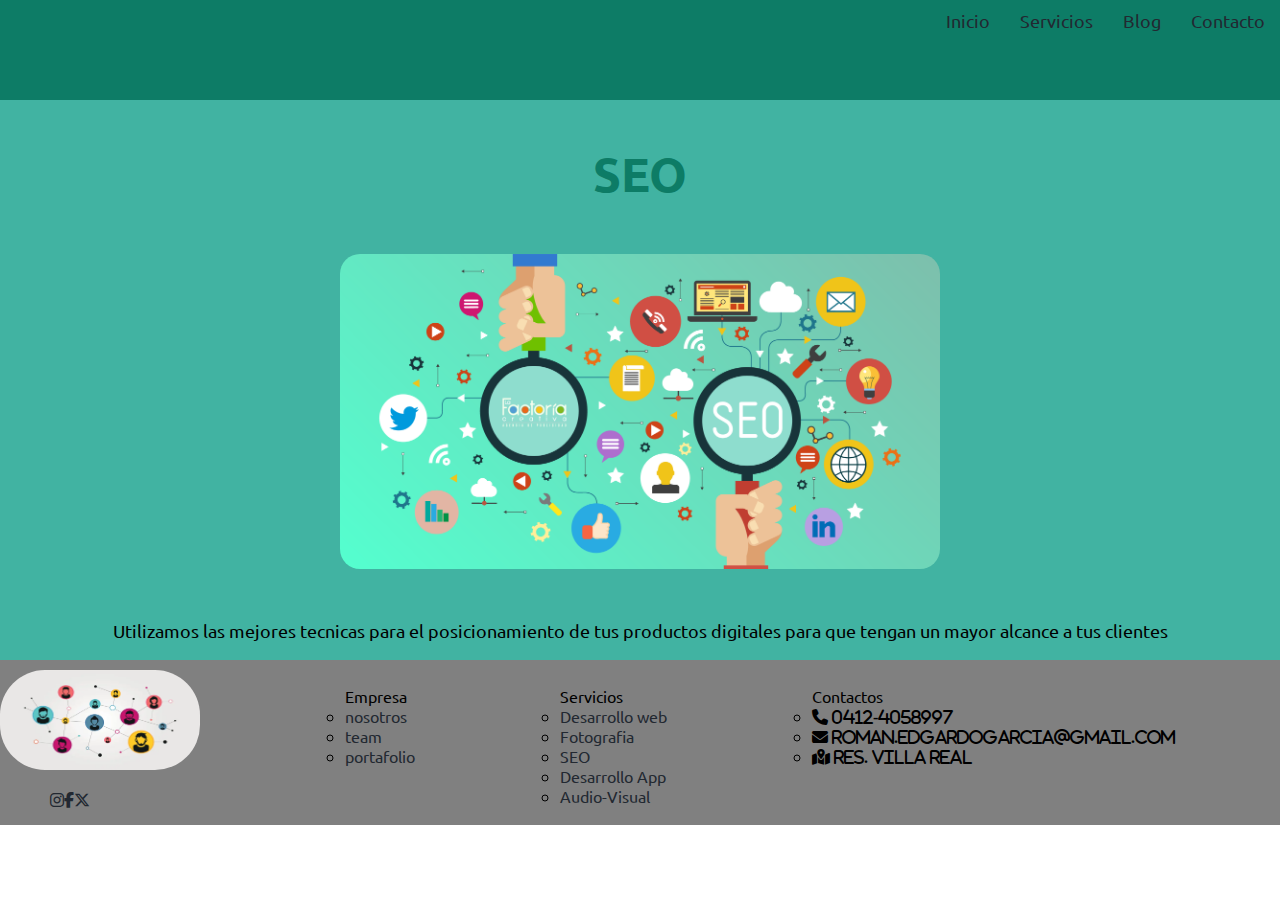
<file: seo.html>
<!DOCTYPE html>
<html lang="en">
<head>
    <meta charset="UTF-8">
    <meta name="viewport" content="width=device-width, initial-scale=1.0">
    <link rel="stylesheet" href="/assets/css/style2.css">
    <link rel="stylesheet" href="/assets/fontawesome-free-6.6.0-web/css/all.css">
    <link rel="stylesheet" href="https://cdnjs.cloudflare.com/ajax/libs/animate.css/4.1.1/animate.min.css"/>
    <title>Audio Visuales</title>
</head>
<body>
    <header>
        <nav>
            <li> <a href="index.html">Inicio</a></li>
            <li> <a href="servicios.html">Servicios</a></li>
            <li> <a href="blog.html">Blog</a></li>
            <li> <a href="contacto.html">Contacto</a></li>
        </nav>
    </header>
    <section class="sectseo">
        <div class="titleseo">
            <h2 class="animate__animated animate__bounce">SEO</h2>
        </div>
        <div>
            <img class="imgseo animate__animated animate__tada" src="/assets/images/imgseo.png" alt="seo">
        </div>
        <div>
            <p>Utilizamos las mejores tecnicas para el posicionamiento de tus productos digitales para que tengan un mayor alcance a tus clientes</p>
        </div>
    </section>
    <footer class="footer">
        <section class="sredes">
            <img class="simage" src="/assets/images/networking.jpg" alt="redes">
            <ul class="ulprimero">
                <li><a href="#"><i class="fa-brands fa-instagram"></i></a></li>
                <li><a href="#"><i class="fa-brands fa-facebook-f"></i></a></li>
                <li><a href="#"><i class="fa-brands fa-x-twitter"></i></a></li>
            </ul>
        </section>
        <section class="sempresa">
            <ul> Empresa
                <li class="ulsangria"><a href="#">nosotros</a></li>
                <li class="ulsangria"><a href="#">team</a></li>
                <li class="ulsangria"><a href="#">portafolio</a></li>
            </ul>
        </section>
        <section class="sservicios">
            <ul>Servicios
            <li class="ulsangria"><a href="#">Desarrollo web</a></li>
            <li class="ulsangria"><a href="#">Fotografia</a></li>
            <li class="ulsangria"><a href="#">SEO</a></li>
            <li class="ulsangria"><a href="#">Desarrollo App</a></li>
            <li class="ulsangria"><a href="#">Audio-Visual</a></li>
            </ul>
        </section>
        <section class="scontacto">
            <ul>Contactos
                <li class="ulsangria"><i class="fa-solid fa-phone">  0412-4058997</i></li>
                <li class="ulsangria"><i class="fa-solid fa-envelope">  roman.edgardogarcia@gmail.com</i></li>
                <li class="ulsangria"><i class="fa-solid fa-map-location-dot">  Res. Villa Real</i></li>
            </ul>
        </section>
    </footer>
</body>
</html>
</file>
<file: assets/css/style2.css>
@import url('https://fonts.googleapis.com/css2?family=Ubuntu:ital,wght@0,300;0,400;0,500;0,700;1,300;1,400;1,500;1,700&display=swap');

body{
    margin: 0px;
    padding: 0px;
    font-family: "Ubuntu", sans-serif;
    text-decoration: none;
}
:root{
    --primary-color: #0D7C66;
    --secundary-color: #41B3A2;
    --green: #BDE8CA;
    --grey-soft: #f8f8f7;
    --white: #fff;
    --black: #0000;
    --grey-hard:#222831;
}

a:hover{
    color: black;
}
a:focus{
    color: yellow;
}
a:visited{
    color: var(--primary-color);
}
a:link{
    color: var(--grey-hard);
    text-decoration: none;
}
/*para cuadrar la imangen*/
.padding-left-50px{
    padding-left: 50px;
}
header{
    height: 100px;
    width: 100%;
    border-bottom: 3px solid;
    border-bottom-color: var(--secundary-color);
    background-color: var(--primary-color);
}

nav{
    display: flex;
    flex-direction: row;
    float: right;
}

nav ul{
    list-style: none; /*quitar el estilo de las listas*/
    position: absolute;
    right: 0px;
    margin-top: 20px;

}
nav li{
    display: inline; /*se muestra en horizontal*/
    padding: 10px 15px;
    background-color: var(--primary-color);
}

nav li a {
    color: var(--white);
    font-size: 18px;
    text-decoration: none;
}
nav li a:hover{
    color: green;
}

.servicios{
    display: grid;
    height: 100%;
    align-content: center;
    grid-template-columns: auto auto auto;
    gap: 30px;
    background-color: var(--white);
    padding: 10px;
    margin-top: 100px;
}

.item-servicios{
    border: 1px solid gray;
    align-content: center;
    padding: 30px;
    border-radius: 5px;
    text-align: center;
}

.title{
    text-align: center;
    width: 100%;
}
h2{
    font-size: 48px;
    font-weight: 800;
    color: var(--primary-color);
}

h3{
    font-size: 24px;
}


p{
    font-size: 18px;
}

.icon{
    font-size: 60px;
    color: var(--secundary-color);
}
.nosotros{
    display: grid;
    align-content: center;
    grid-template-columns: auto auto;
    gap: 30px;
    padding: 100px;
    margin-top: 100px;
    background-color: var(--secundary-color);
    background-image: url("../images/chipset2.jpg");
    background-attachment: fixed;
    /*background-repeat: no-repeat;*/
}

.imagen{
    height: 400px;
    width: 550px;
    border-radius: 20px;
}

.nosotros h2{
    color:var(--white);
    text-transform: uppercase;
}
.contactanos{
    background-color: #04AA6D; /* Green */
    border: none;
    color: white;
    padding: 15px 32px;
    text-align: center;
    text-decoration: none;
    display: inline-block;
    font-size: 16px;
    border-radius:22px;
}
.nosotros p{
    color:white;
}

.contacto{
    width: 100%;
    background-color: aqua;
    padding-bottom: 10px;
    display: flex;
    flex-direction: row;
}

input[type="text"], input[type=email],input[type="telefono"]{
    width: 95%;
    border: 1px solid var(--primary-color);
    color: var(--black);
    border-radius: 10px;
    padding: 15px 10px;
    font-size: 16px;
}

textarea{
    width: 95%;
    border: 1px solid var(--primary-color);
    color: var(--black);
    border-radius: 10px;
    padding: 15px 10px;
    font-size: 16px;
    resize: none;
}

label{
    font-size: 18px;
    padding-bottom: 5px;
    width: 100%;
}

.bcontacto{
    color: white;
    background-color: #04AA6D;
    width: 98%;
    border-radius: 10px;
    height: 50px;
}

.contact1{
    padding-left: 10%;
    padding-right: 10%;
    padding-top: 5%;
}

.footer{
    padding-top: 10px;
    background-color: gray;
    display: grid;
    grid-template-columns: auto auto auto auto;
}

.simage{
    width: 200px;
    height: 100px;
    border-radius: 45px;
}

a{
    text-decoration: none;
    color: #222831;
}

.ulsangria{
    list-style-type: circle;
    list-style: circle;
}

.ulprimero{
    display: flex;
    flex-direction: row;
    list-style: none;
    margin-left: 10px; 
}
.ulprimero{
    margin-left: 10px;
}

.box{
    width: 100px;
    height: 100px;
    background-color: blue;
    /*position para el movimiento*/
    position: relative;
    animation-name: boxblue;
    animation-duration: 10s;
    /*movimiento en recto*/
    animation: mymove 5s;
    animation-fill-mode: forwards;
    /*esperar para que empieze la animacion*/
    /*animation-delay: 2s;*/
    /*para que se mantenga la animacion*/
    /*animation-iteration-count: infinite;*/
}

@keyframes boxblue {
    /*cambio de colores automatico*/
    /*from { background-color: blue;}
    to { background-color: red;}*/

    /*cambio de colores y tiempo seleccionado*/ /*se agrega el left y top para el movimiento de la caja*/
    /*0%   {background-color: red; left: 0px; top: 0px;}
    25%  {background-color: yellow; left: 200px; top: 0px;}
    50%  {background-color: blue; left: 200px; top: 200px;}
    100% {background-color: green; left: 0px; top:0px;}*/

    /*movimiento delante*/
    from{left: 0px;}
    to{ left: 500px;}
}
/*movimientos rectos */
#div1 {animation-timing-function: linear;}
#div2 {animation-timing-function: ease;}
#div3 {animation-timing-function: ease-in;}
#div4 {animation-timing-function: ease-out;}
#div5 {animation-timing-function: ease-in-out;}

@keyframes mymove {
    from {left: 0px;}
    to {left: 300px;}
}
/*cambio de un icono de color */
.cambiocolor{
    animation-name: iconblue;
    animation-duration: 3s;
}

/*cambio de color del icono*/
@keyframes iconblue {   
    from { color: blue;}
    to { color: var(--secundary-color);}
}

.fotografia{
    width: 100%;
    background-image: url(/assets/images/imgfotografia.jpg);
    background-position: center center;
    background-repeat: none;
    padding: 10% 10%;
    text-align: center;
}

.fotografia p{
    color: white;
}

.fotografia h1{
    color:white;
}

.galeria{
    display: grid;
    height: 350px;
    align-content: center;
    grid-template-columns: auto auto auto;
    gap: 30px;
    background-color: var(--white);
    margin-top: 250px;
    margin-bottom: 250px;

}

.fotos{
    border: 1px solid gray;
    align-content: center;
    padding: 30px;
    border-radius: 5px;
    text-align: center;
    padding-bottom: -25px;
}

.foto{
    width: 100%;
    height: 100%;
    position: top;
}

.tserviciofotografia{
    margin-top: 0%;
}

.disenonosotros{
    display: grid;
    align-content: center;
    grid-template-columns: auto auto auto;
    gap: 30px;
    padding: 0px;
    margin-top: 0px;
    background-color: var(--secundary-color);
    text-align: center;
    align-items: center;
}

.imgdiseno{
    background-image: url(/assets/images/tendenciasdisenografico.jpg);
    width: 500px;
    height: 500px;
    margin-top: 0px;
    margin-bottom: 0px;
    padding-top: 0px;
    padding-bottom: 0px;
}

.imgdesarrolloweb{
    background-image: url(/assets/images/desarrollowebrecurso01.jpg);
    width: 1000px;
    height: 468px;
    background-repeat: repeat;
}

.desarrolloweb{
    display: grid;
    align-content: center;
    grid-template-columns: auto auto;
    gap: 30px;
    padding: 0px;
    margin-top: 0px;
    background-color: var(--secundary-color);
    text-align: center;
    align-items: center;
}

.sectdesarrolloapp{
    display: flex;
    flex-direction: row;
}

.imgdesarrolloapp{
    background-image: url(/assets/images/plataformasmoviles.jpg);
    width: 1900px;
    height: 391px;
}

.txtdesarrolloweb{
    text-align: center;
    align-content: center;
}

.sectaudiovisual{
    display: grid;
    align-content: center;
    grid-template-columns: auto auto;
    background-color: var(--secundary-color);
    text-align: center;
    align-items: center;
}

.imgaudiovisual{
    border: 1px;
    border-radius: 20px;
    width: 600px;
    margin: 30px 30px 30px 30px;
}

.sectseo{
    display: flex;
    flex-direction: column;
    align-content: center;
    align-items: center;
    text-align: center;
    background-color: var(--secundary-color);
}

.imgseo{
    border: 1px;
    border-radius: 20px;
    width: 600px;
    margin: 10px 30px 30px 30px;
}

.planes{
    display: grid;
    align-content: center;
    grid-template-columns: auto auto auto;
    gap: 30px;
    padding: 0px;
    margin-top: 0px;
    background-color: white;
    text-align: center;
    align-items: center;
}

.card{
    border: 1px solid black;
    border-radius: 20px;
    margin: 10px 10px 10px 10px;
    list-style: none;
    background-color: #04AA6D;
    color: black;
    padding-top: 10%;
}

.titapp{
    color: yellow;
    margin: 0%;
}

.sectapp{
    text-align: center;
}

.listplanes{
    list-style: none;
    text-align: left;
}

.precio{
    font-size: 48px;
    font-weight: 800;
}

.goldcard:hover{
    background-color: green;
}

.platecard:hover{
    background-color: aqua;
}

.bronzeplate:hover{
    background-color: brown;
}

.plandiseno{
    display: grid;
    align-content: center;
    grid-template-columns: auto auto;
    gap: 30px;
    padding: 0px;
    margin-top: 0px;
    text-align: center;
    align-items: center;
}

.colorgreenyellow{
    background-color: greenyellow;
}

.carddiseno{
    border: 1px solid black;
    border-radius: 20px;
    margin: 5% 20% 5% 20%;
    list-style: none;
    background-color: #04AA6D;
    color: black;
    padding-top: 5%;
}
</file>
<file: assets/css/querys.css>
/*para los media responsive por media queries se debe poner el tamano de la pantalla y adentro todos 
los elemento que va a cambios*/

@media only screen and (max-width: 600px) {
    
    .servicios {
        width: 100%;
        align-content: center;
        grid-template-columns: auto;
        gap: 5px;
        margin-right: 10%;
    }
    
    .title{
        margin-bottom: 10%;
    }
    
    h2{
        font-size: 16px;
    }
    
    .imagen{
        height: 220px;
        width: 180px;
        border-radius: 20px;
    }
    
    .nosotros{
        grid-template-columns: auto;
        margin-top: auto;
        padding: auto;
    }

    
    .footer{
        grid-template-columns: auto;
    }
    
    .contacto{
        flex-direction: column;
    }
    
    .card{
        margin: 0px 0px 0px 0px;
    }
    
    }
    
    @media only screen and (max-width:840px){
    .nosotros{
        grid-template-columns: auto;
        margin-top: auto;
        padding: auto;
    }
    
    .contacto{
        flex-direction: column;
    }
    
    .servicios{
        margin-top: 5%;
    }
    }
</file>
<file: assets/css/style.css>
/*embebido de las fuentes*/
@import url('https://fonts.googleapis.com/css2?family=Poppins:ital,wght@0,100;0,200;0,300;0,400;0,500;0,600;0,700;0,800;0,900;1,100;1,200;1,300;1,400;1,500;1,600;1,700;1,800;1,900&display=swap');
@import url('https://fonts.googleapis.com/css2?family=Arvo:ital,wght@0,400;0,700;1,400;1,700&family=Poppins:ital,wght@0,100;0,200;0,300;0,400;0,500;0,600;0,700;0,800;0,900;1,100;1,200;1,300;1,400;1,500;1,600;1,700;1,800;1,900&display=swap');
body{
    padding: 0;
    margin: 0;
}
/*crear variables globales*/
:root{
    --primary-color:blue;
    --secundary-color:red;
    --text-principal:#2c2c2c;
    --white:#fff;
    --padding-top-50x:padding-top:50px;
}
.h1{
    /*usar variables globales*/
    color: var(--white);
    /*como llamar a las fuentas embebidas*/
    font-family: "Arvo", sans-serif;
}
.servicios{
    /*usar variables globales*/
    background-color: var(--primary-color);
    width: 100%;
    height: auto;
}
.servicio1{
    width: 500px;
    background-color: var(--secundary-color);
    height: 200px;
    /*color: var(--white);*/
    padding: var(--padding-top-50x);
}
.img{
    width: 100%;
    border: 1px solid yellow;
}
.fotografia{
    width: 600px;
    height: 400px;
}
input[type="text"], input[type="email"]{
    width: 100%;
    border: 1px solid gray;
    font-size: 24px;
    color: blue;
}
</file>
<file: assets/css/style3.css>
@import url('https://fonts.googleapis.com/css2?family=Ubuntu:ital,wght@0,300;0,400;0,500;0,700;1,300;1,400;1,500;1,700&display=swap');

body{
    margin: 0px;
    padding: 0px;
    font-family: "Ubuntu", sans-serif;
}
:root{
    --primary-color: #0D7C66;
    --secundary-color: #41B3A2;
    --green: #BDE8CA;
    --grey-soft: #f8f8f7;
    --white: #fff;
    --black: #0000;
    --grey-hard:#222831;
}
/*para cuadrar la imangen*/
.padding-left-50px{
    padding-left: 50px;
}
header{
    height: 100px;
    width: 100%;
    border-bottom: 3px solid;
    border-bottom-color: var(--secundary-color);
    background-color: var(--primary-color);
}

nav{
    display: flex;
    flex-direction: row;
    float: right;
}

nav ul{
    list-style: none; /*quitar el estilo de las listas*/
    position: absolute;
    right: 0px;
    margin-top: 20px;

}
nav li{
    display: inline; /*se muestra en horizontal*/
    padding: 10px 15px;
    background-color: var(--primary-color);
}

nav li a {
    color: var(--white);
    font-size: 18px;
    text-decoration: none;
}
nav li a:hover{
    color: blue;
}
</file>
